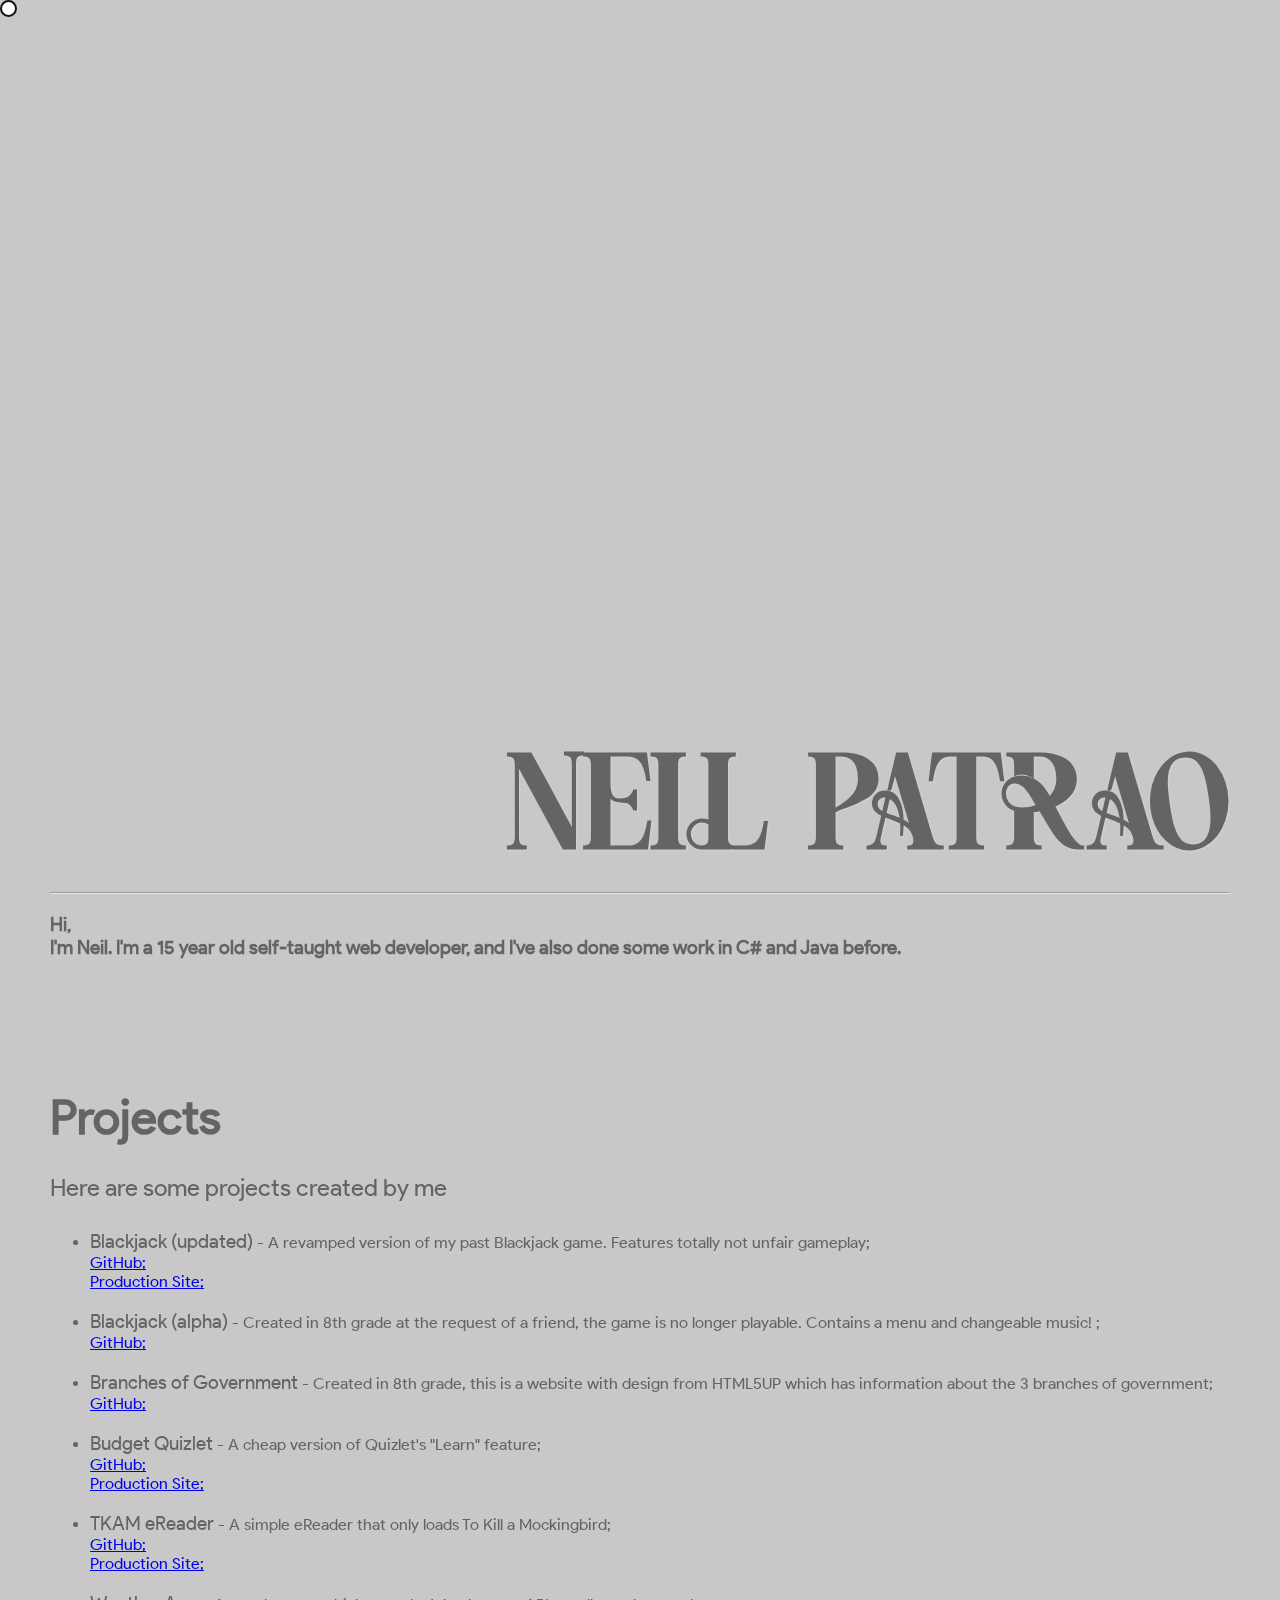
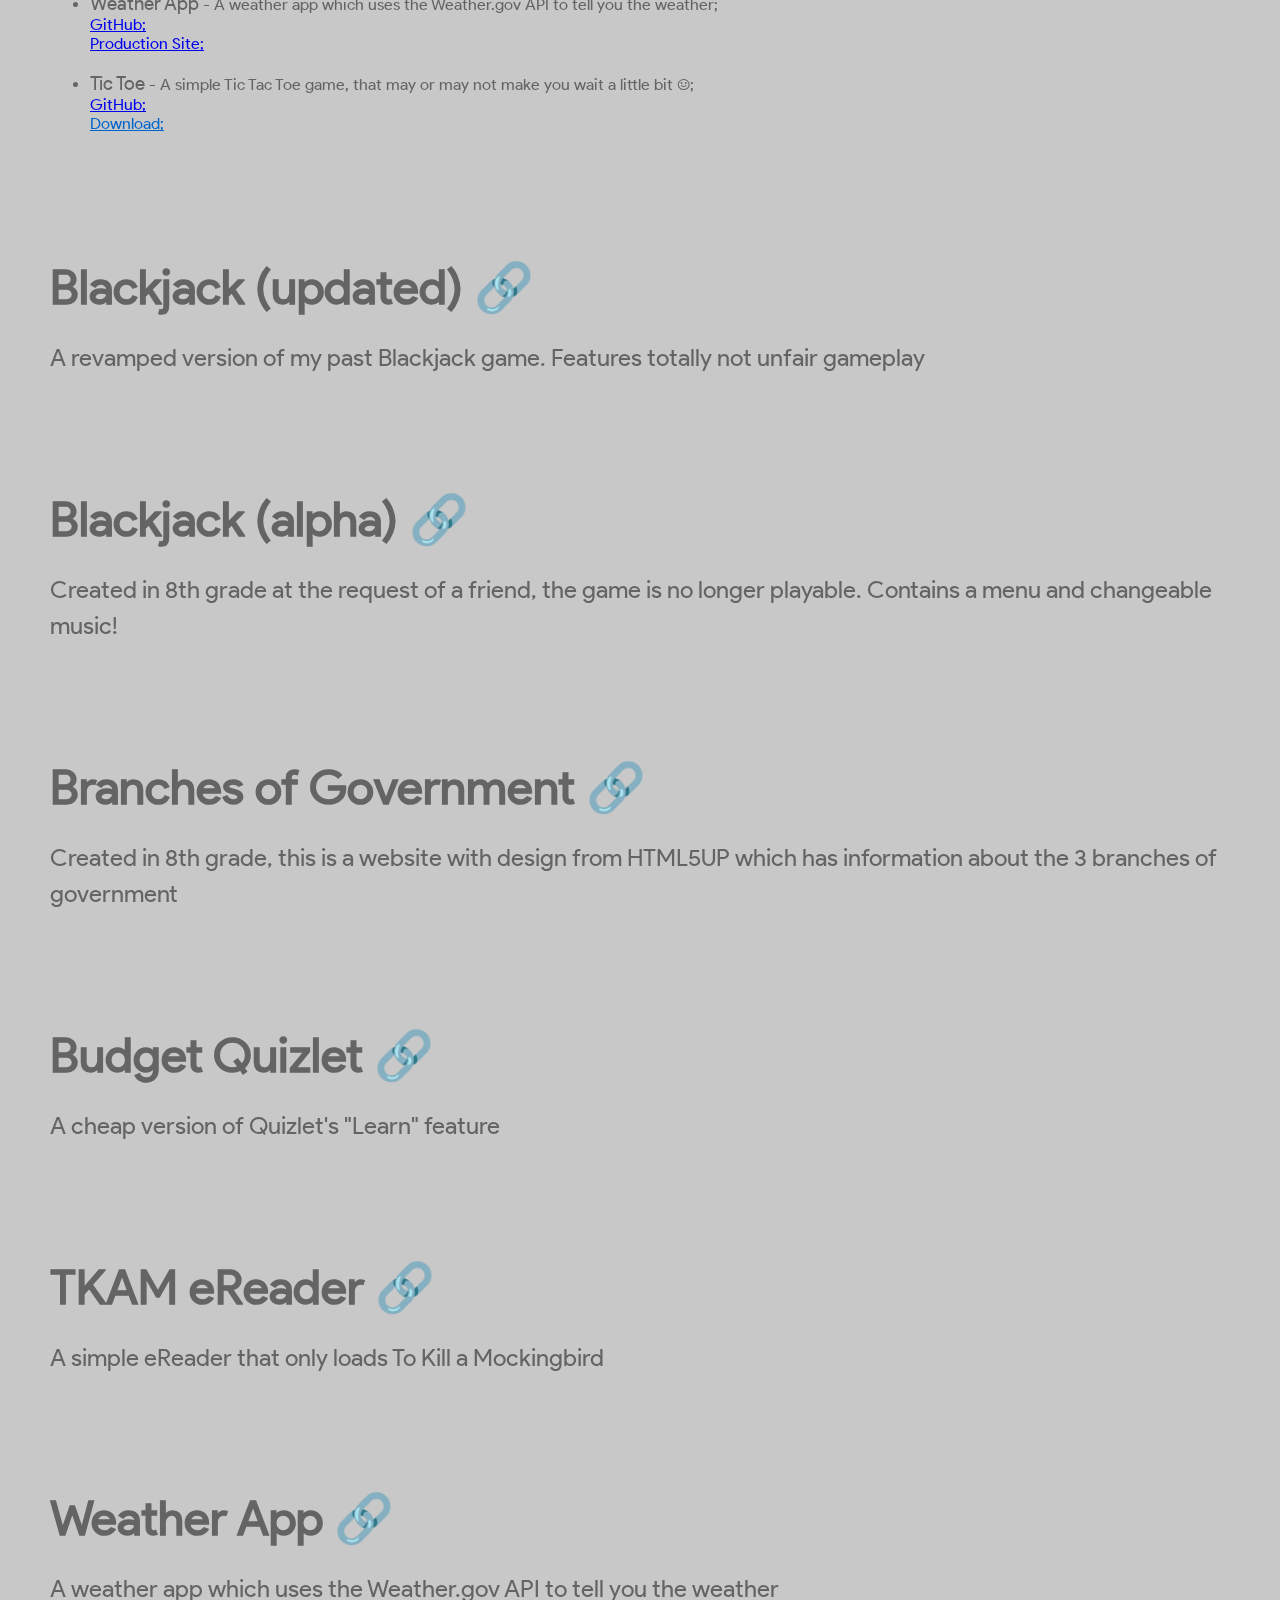
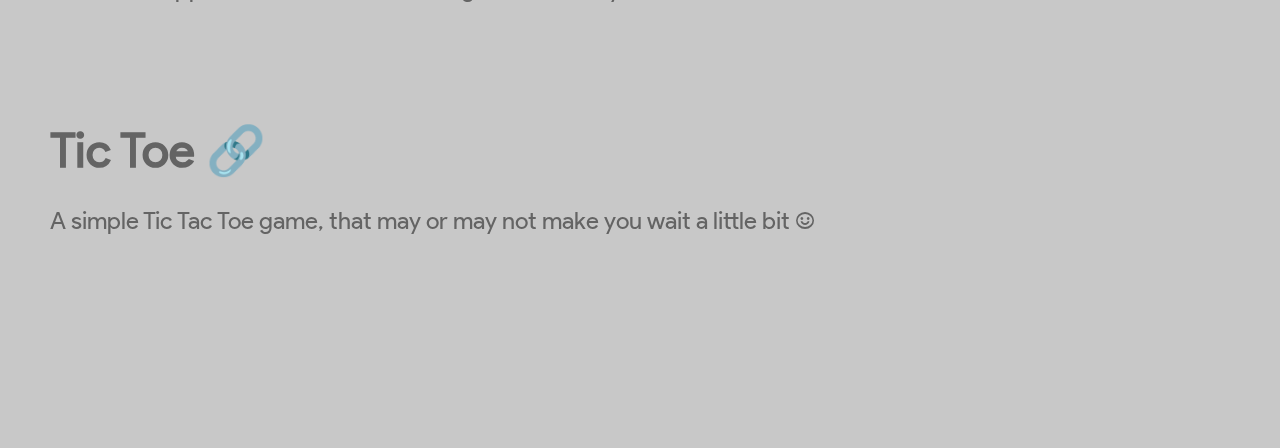
<file: index.html>
<!DOCTYPE html>
<html lang="en">
    <head>
        <title>big funny</title>
        <link rel="stylesheet" href="./styles/content.css">
        <link rel="stylesheet" href="./styles/theme.css">
        <link rel="stylesheet" href="./styles/font.css">
        <link rel="stylesheet" href="./styles/cursor.css">
    </head>
    <body style="height: 100%; width: 100%;" data-color-scheme="dark">
        <cursor></cursor>
        <section class="hero">
            <h1>neil patrao</h1>
        </section>
        <section class="content about">
            <br><hr>
        </section>
        <section class="content projects">
            <h2>Projects</h2>
            <p>Here are some projects created by me</p>
            <ul>uh oh... couldn't fetch projects. try again later</ul>
        </section>
        <!--Interactive Background-->
        <canvas id="canvas"></canvas>
        <script src="./scripts/canvas.js"></script>
        <script src="./scripts/main.js"></script>
        <script src="./scripts/cursor.js"></script>
    </body>
</html>
</file>
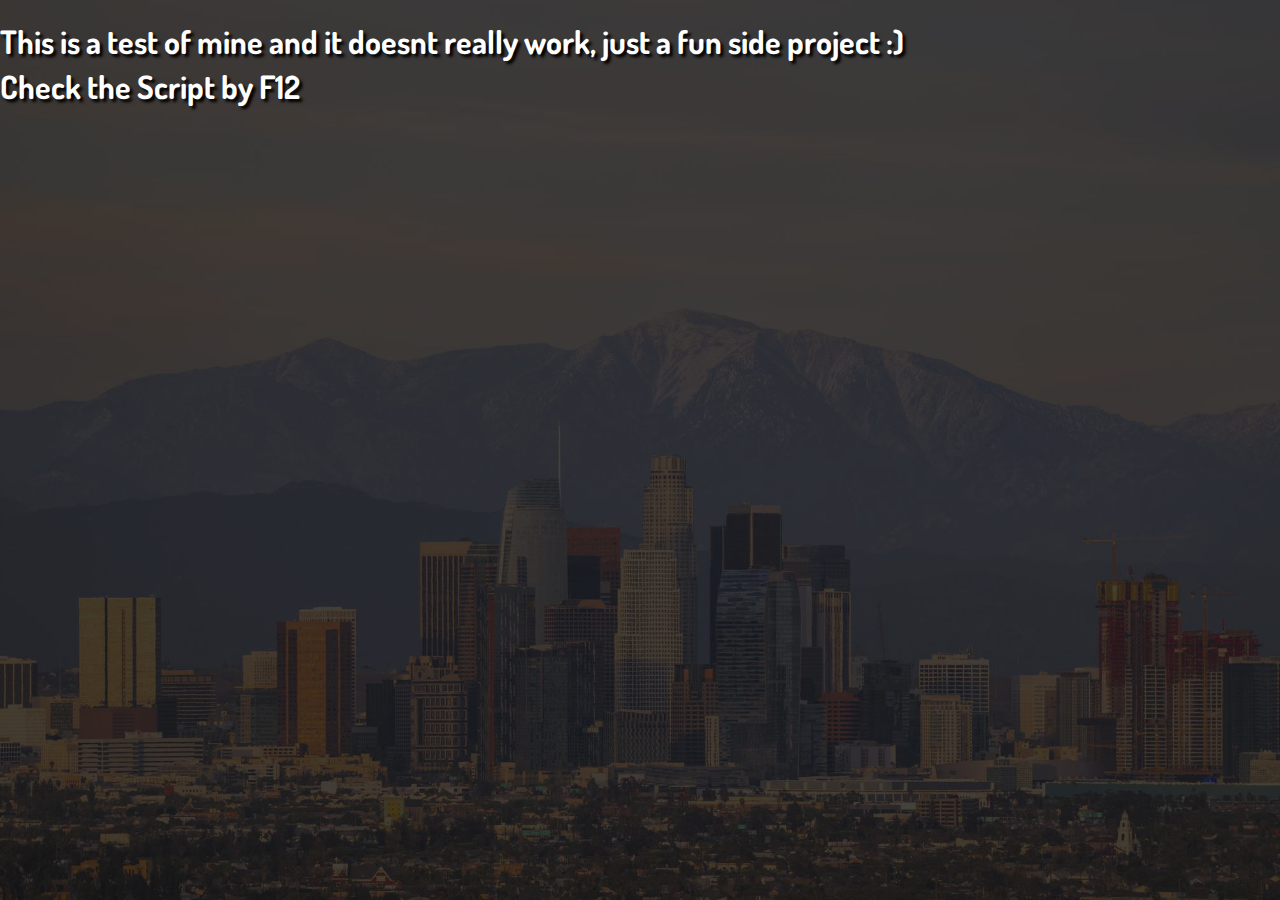
<file: tools/index.html>
<!DOCTYPE html>
<html lang="en">
    <head>
        <meta charset="UTF-8">
        <meta name="viewport" content="width=device-width, initial-scale=1.0">
        <title>HTML Tools</title>
        <link rel="stylesheet" href="style.css">
        <script src="dreamwork.js"></script>
    </head>
    <body>
        <script>
            $().createA('background').css('backgroundImage',`url('./img/bg.jpg')`).giveItAClass('center').andAppendIt()
            $().createA('h1').css('position', 'absolute').css('z-index', '99').thatSays('This is a test of mine and it doesnt really work, just a fun side project :)').andAppendIt()
            $().createA('h1').css('position', 'absolute').css('z-index', '99').css('top', '5vh').thatSays('Check the Script by F12').andAppendIt()
            $().preDefined('blob')
        </script>
    </body>
</html>
</file>
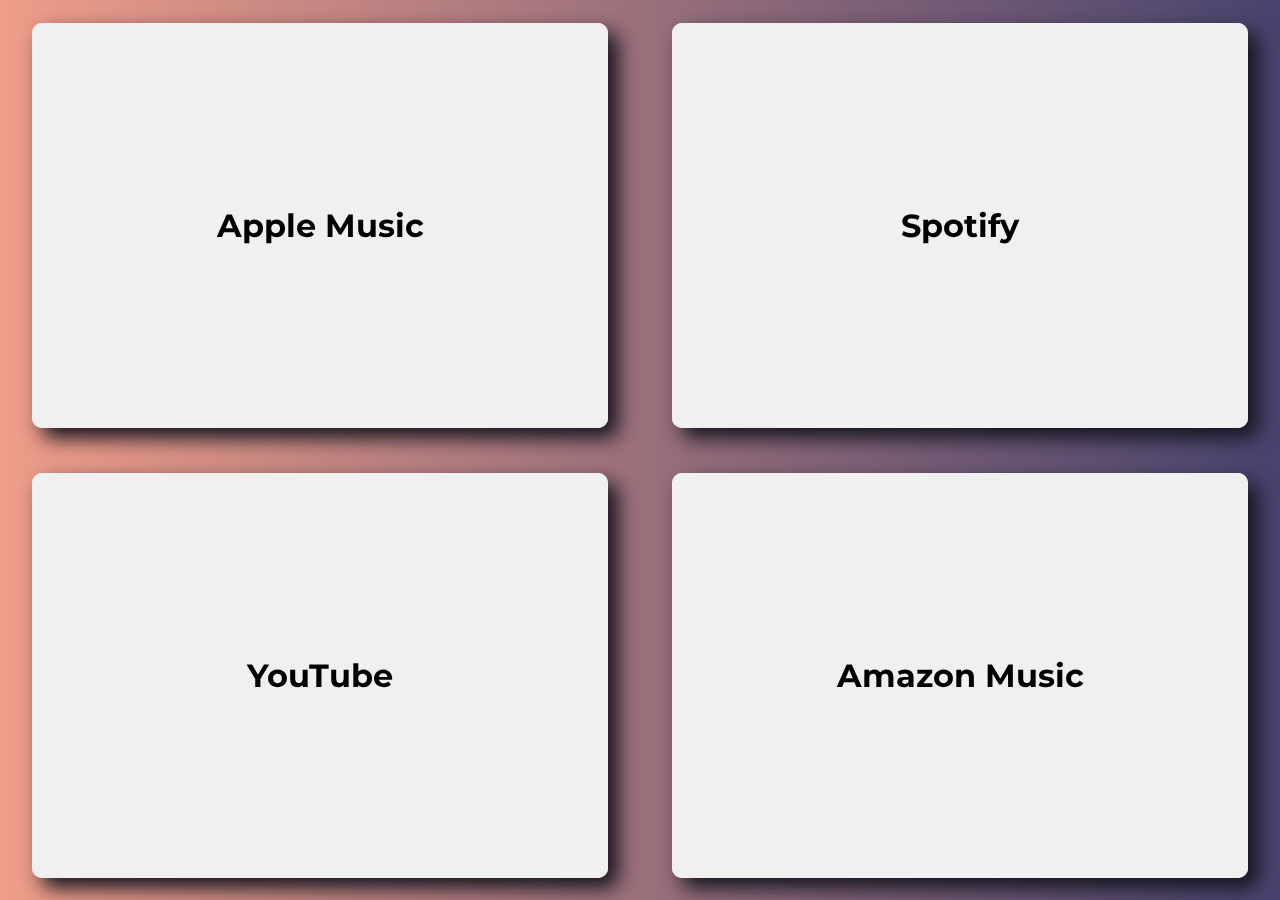
<file: not/a/sketchy/redirect/index.html>
<!DOCTYPE html>
<html lang="en">
    <head>
        <meta charset="UTF-8">
        <meta name="viewport" content="width=device-width, initial-scale=1.0">
        <title>was ist dein lieblingsfach</title>
        <link rel="stylesheet" href="style.css">
		<link rel="shortcut icon" href="icon.jpg" type="image/jpeg">
    </head>
		<div id="overlay" style="display: none;">
			<div id="cloudcaptcha" class="cf-turnstile" data-sitekey="0x4AAAAAAAfl3Fr_ellPI7yx" data-callback="cCallBack"></div>
			<div id="gcaptcha" class="g-recaptcha" data-sitekey="6LeFTBUqAAAAAPuG2RUY2Z2W7t8bdgNzNdxZAVBT"></div>
			<div class="anActualEmbed apple"><iframe frameborder="0" height="650" style="width:100%;max-width: 800px;overflow:hidden;border-radius:10px;" sandbox="allow-forms allow-popups allow-same-origin allow-scripts allow-storage-access-by-user-activation allow-top-navigation-by-user-activation" src="https://embed.music.apple.com/us/album/was-ist-dein-lieblingsfach-single/1745695552"></iframe></div>
			<div class="anActualEmbed spotify"><iframe style="border-radius:12px" src="https://open.spotify.com/embed/episode/1RkmcvzRX9jDQ0Eyt6Bu4y?utm_source=generator&t=38630" width="100%" height="152" frameBorder="0" loading="lazy"></iframe></div>
			<div class="anActualEmbed youtube"><iframe width="560" height="315" src="https://www.youtube-nocookie.com/embed/39UDZMgPg5k?si=9xfsifjXGpGNiq8P&amp;controls=0" title="YouTube video player" frameborder="0" referrerpolicy="strict-origin-when-cross-origin" allowfullscreen></iframe></div>
			<div class="anActualEmbed amazon"><iframe id='AmazonMusicEmbedB0D3VGS313' src='https://music.amazon.com/embed/B0D3VGS313/?id=qSx9GYAGzB&marketplaceId=ATVPDKIKX0DER&musicTerritory=US' width='100%' height='352px' frameBorder='0' style='border-radius:20px;max-width:500px'></iframe></div>

			<button class="close" onclick="closeOverlay()">Close</button>
		</div>
		<div id="main">
			<!-- Apple Music -->
			<div class="top left tilt-container apple">
				<div class="tilt-content">
					<div class="bg1">
						<h1>Apple Music</h1>
					</div>
					<div class="bg2">
						<h1>Apple Music</h1>
					</div>
				</div>
			</div>
	
			<!-- Spotify -->
			<div class="top right tilt-container spotify">
				<div class="tilt-content">
					<div class="bg1">
						<h1>Spotify</h1>
					</div>
					<div class="bg2">
						<h1>Spotify</h1>
					</div>
				</div>
			</div>
	
			<!-- YouTube -->
			<div class="bottom left tilt-container youtube">
				<div class="tilt-content">
					<div class="bg1">
						<h1>YouTube</h1>
					</div>
					<div class="bg2">
						<h1>YouTube</h1>
					</div>
				</div>
			</div>
	
			<!-- Amazon Music -->
			<div class="bottom right tilt-container amazon">
				<div class="tilt-content">
					<div class="bg1">
						<h1>Amazon Music</h1>
					</div>
					<div class="bg2">
						<h1>Amazon Music</h1>
					</div>
				</div>
			</div>
		</div>
		<style>
			/* Define initial styles for .bg1 and .bg2 */
			.bg1, .bg2 {
				position: absolute;
				top: 0;
				left: 0;
				width: 100%;
				height: 100%;
				display: flex; /* Use flexbox for centering */
				align-items: center;
				justify-content: center;
				flex-direction: column; /* Stack content vertically */
				text-align: center; /* Center text horizontally */
				transition: opacity 250ms ease; /* Smooth transition for opacity */
			}

			.bg1 {
				background-color: #f0f0f0; /* Plain white background */
				z-index: 2; /* Ensure .bg1 starts above .bg2 */
			}

			.bg2 {
				opacity: 0; /* Initially hide .bg2 */
				z-index: 1; /* Start .bg2 below .bg1 */
			}

			.apple .bg2 {
				background: linear-gradient(to bottom, #fa5b5b, #cc3b3b); /* Example gradient */
			}
			.spotify .bg2 {
				background: linear-gradient(to bottom, #1ED760, #159944); /* Example gradient */
			}
			.youtube .bg2 {
				background: linear-gradient(to bottom, #CE201F, #F02524); /* Example gradient */
			}
			.amazon .bg2 {
				background: linear-gradient(to right, #0078C0, #00CAFF); /* Example gradient */
			}

			/* Hover effect */
			.tilt-container:hover .bg1 {
				opacity: 0; /* Fade out .bg1 on hover */
			}

			.tilt-container:hover .bg2 {
				opacity: 1; /* Fade in .bg2 on hover */
			}

		</style>
		<script>
			let embeds = document.querySelectorAll('.anActualEmbed')
			embeds.forEach((embed)=>{
				embed.style.display="none"
				let service = embed.classList[1];

				document.querySelectorAll(`.${service}`)[1].addEventListener('click',()=>{
					displayCaptchas(embed, service)
				})
			})
			let hasFilledB4 = false;
			
			let jakePaulsBalls = false;
			let jakesTimer;
			let jakesID

			let drakesBalls = false;
			let drakesTimer;

			function displayCaptchas(embed, service){
				if (hasFilledB4){ //has already opened a service
					location.reload()
				} else{
					if (!jakePaulsBalls){ //cloudflare
						alert('Please solve the captcha which appears soon.')
						document.getElementById('overlay').style.display='flex'
						turnstile.render('#cloudcaptcha', {
							sitekey: '0x4AAAAAAAfl3Fr_ellPI7yx',
							callback: function(token) {
								console.log('Rendered')
							},
						});
						jakesTimer = setInterval(() => {
							if (turnstile.getResponse()!==undefined){
								jakePaulsBalls=true
								clearInterval(jakesTimer)
								document.getElementById('cloudcaptcha').style.display='none'
								document.getElementById('overlay').style.display='none'
							}
						}, 100);
					} else if (!drakesBalls){ //google
						alert('You haven\'t solved enough captchas, let\'s do another.')
						document.getElementById('overlay').style.display='flex'
						grecaptcha.render('gcaptcha', {
							'sitekey' : '6LeFTBUqAAAAAPuG2RUY2Z2W7t8bdgNzNdxZAVBT'
						});
						drakesTimer = setInterval(() => {
							if (grecaptcha.getResponse()!==''){
								drakesBalls=true
								clearInterval(drakesTimer)
								document.getElementById('gcaptcha').style.display='none'
								document.getElementById('overlay').style.display='none'
							}
						}, 1);
					} else{ //finished both
						hasFilledB4=true;
						alert('Oops! I accidentally dropped the metaphorical piece of paper which told me whether or not you completed the captchas or not!!! Next time you open a service, you\'ll have to do the captchas again!!! oh no!!!')					
						embeds.forEach((embed)=>{
							embed.style.display="none"
							document.getElementById('overlay').style.display='none'
						})
						let embed = document.getElementsByClassName(service)[0]
						if (embed.style.display!=='block'){
							embed.style.display="block"
							document.getElementById('overlay').style.display='flex'
						}
						jakePaulsBalls=false;
						turnstile.reset('cloudcaptcha')
						grecaptcha.reset('gcaptcha')
					}
				}
			}
			function closeOverlay(){
				document.getElementById('overlay').style.display='none'
				embeds.forEach((embed)=>{
					embed.style.display="none"
					embed.contentWindow.location.reload();
				})
			}
		</script>
		<script src="script.js"></script>
		<script>
			function gCallBack() {
				console.log('Google Captcha is ready');
			}
			function cCallBack(){
				console.log('Cloudflare is ready')
			}
		</script>
		<script src="https://www.google.com/recaptcha/api.js?onload=gCallBack&render=explicit" async defer></script>
		<script src="https://challenges.cloudflare.com/turnstile/v0/api.js?onload=cCallBack&render=explicit" defer></script>
	</body>
</html>
</file>
<file: styles/content.css>
body {
    margin: 0;
    padding: 0;
    background-color: rgb(20,20,20);
    color: white;
    transition: background-color 400ms linear, color 400ms linear;
    overflow-x: hidden;
}
canvas {
    position: absolute;
    z-index: -3;
    top: 0;
    left: 0;
    opacity: 80%;
}
*:not(canvas){
    font-family: 'Product Sans Regular';
    z-index: 1;
}
.hero {
    min-height: 100vh;
    display: flex;
    justify-content: flex-end;
    align-items: flex-end;
    padding: 50px;
}

.hero h1 {
    font-size: 6rem;
    z-index: -1;
    text-shadow: 1px 1px 2px rgba(255, 255, 255, 0.2);
    font-family: 'Heroeau';
}
.content{
    padding:  25px 50px;
    margin: 0;
    transform: translateY(-10rem);
}
.content h2 {
    margin-bottom: 20px;
    font-size: 3rem;
}

.content p {
    font-size: 1.5rem;
    line-height: 1.5;
}
.content .cursorPointer > h2{
    cursor: pointer;
}

.exeDownload{
    color: #0066CC;
    text-decoration: underline;
    cursor: pointer;
}
</file>
<file: styles/theme.css>
body[data-color-scheme="light"] {
    background-color: rgb(200, 200, 200);
    color: rgb(100, 100, 100);
}
.hero h1[data-color-scheme="light"]{
    text-shadow: 1px 1px 2px rgba(0, 0, 0, 0.2);
}
@media screen and (max-width: 600px) {
    .hero h1{
        font-size: 7.5rem
    }
}
@media screen and (max-width: 450px) {
    .hero h1{
        font-size: 5rem
    }
}
@media (pointer:coarse) {
    .content h2{
        font-size: 2.5rem;
    }
    .content p{
        font-size: 1.75rem
    }
}
</file>
<file: styles/font.css>
/*! Generated by Font Squirrel (https://www.fontsquirrel.com) on May 12, 2024 */

@font-face {
    font-family: 'Product Sans Regular';
    font-style: normal;
    font-weight: normal;
    src: local('Product Sans Regular'), url('../font/ProductSans-Regular.woff') format('woff');
}

@font-face {
    font-family: 'Heroeau';
    src: url('../font/Heroeau-Regular.woff2') format('woff2'),
         url('../font/Heroeau-Regular.woff') format('woff');
    font-weight: normal;
    font-style: normal;
}
</file>
<file: styles/cursor.css>
body{
    cursor: none;
}
cursor {
    background-color: white;
    position: absolute;
    z-index: 0;
    height: 1vmax;
    aspect-ratio: 1;
    transition: all 500ms ease;
    border: 2px rgb(20,20,20) solid;
    border-radius: 100%;
}
.idle{
    animation: idle 2s ease infinite;
}
.mousedown{
    scale: .5;
}
@keyframes idle {
    0%, 100% {
      opacity: 1;
      scale: 1;
    }
    50% {
        opacity: 0;
        scale: 0.2;
    }
}
</file>
<file: tools/style.css>
@import url('https://fonts.googleapis.com/css2?family=Dosis&display=swap');

* {
    font-family: 'Dosis';
}

ittybitty{
    display: inline;
    font-size: 13px;
}

body {
    background-color: rgb(20, 20, 20);
    color: white;
    text-shadow: 3px 3px 3px black;
    margin: 0;
    overflow-x: hidden;
    transition: background-color 500ms ease;
    padding: 0;
}

#hero {
    top: 0;
    left: 0;
    height: 100vh;
    width: 100vw;
    padding: 5px 8px;
}
#hero h1 {
    position: absolute;
    top: 50%;
    left: 50%;
    transform: translate(-50%, -50%);
}

.section {
    height: 100vh;
    left: 0;
    width: 100vw;
    padding: 10px
}
.section .left{
    width: 50%;
    left: 0;
    float: left
}
.section .right {
    width: 50%;
    right: 0;
    float: right;
}

.center {
    display: flex;
    flex-direction: column;
    justify-content: center;
    align-items: center;
    text-align: center;
    height: 100%; /* Make sure the div takes full height of its parent */
}

background {
    z-index: -1;
    position: absolute;
    width: 100vmax;
    height: 100vmax;
    opacity: 20%;
    background-repeat: no-repeat;
    background-size: cover;
}

#credits {
    position: absolute;
    bottom: 0;
    right: 0;
    margin: 1vh;
    animation: rotate2 5s infinite linear forwards;
}

button {
    border: none;
    border-radius: 0;
    padding: 5px 8px;
    background-color: rgb(153, 221, 153);
    color: black;
    cursor: pointer;
    transition: all 250ms ease;
}

button:active {
    scale: 1.1;
    background-color: rgb(105, 204, 105);
}

#credits,
#credits a {
    color: white;
}

#credits:hover {
    animation: none;
}

@keyframes rotate2 {
    0% {
        transform: rotateY(0deg);
    }

    100% {
        transform: rotateY(360deg);
    }
}
</file>
<file: not/a/sketchy/redirect/style.css>
@import url('https://fonts.googleapis.com/css2?family=Montserrat:ital,wght@0,100..900;1,100..900&display=swap');
*{
    font-family: 'Montserrat', sans-serif;
}
.tilt-container {
    position: absolute;
    width: 45vw; /* Adjust width as needed */
    height: 45vh; /* Adjust height as needed */
    border-radius: 10px;
    display: flex;
    align-items: center;
    justify-content: center;
    perspective: 1000px; /* Depth of the 3D effect */
    overflow: hidden;
    transition: transform 0.5s cubic-bezier(.2,.7,.5,1.3), scale 0.5s ease, background-color 250ms ease; /* Smooth transition for tilt effect */
    cursor: pointer;
    box-shadow: 10px 10px 20px rgb(20,20,30);
}
.tilt-container:active{
    scale: 0.9;
}
#overlay{
    position: absolute;
    top: 50%;
    left: 50%;
    transform: translate(-50%, -50%);
    z-index: 100;
    width: 1200px;
    height: 650px;
    padding: 10px;
    background-color: #182848;
    border-radius: 20px;
    display: flex;
    align-items: center;
    justify-content: center;
}
.close{
    position: absolute;
    top: 1vh;
    right: 1vh;
    cursor: pointer;
}
.tilt-content {
    position: relative;
    display: flex;
    align-items: center;
    justify-content: center;
    width: 100%;
    height: 100%;
    background-color: #f0f0f0; /* Background color of the tile */
    transform-style: preserve-3d;
    transition: background-color 250ms ease;
}

.top.left {
    top: 2.5vh; /* Adjust top position */
    left: 2.5vw; /* Adjust left position */
}

.top.right {
    top: 2.5vh; /* Adjust top position */
    right: 2.5vw; /* Adjust right position */
}

.bottom.left {
    bottom: 2.5vh; /* Adjust bottom position */
    left: 2.5vw; /* Adjust left position */
}

.bottom.right {
    bottom: 2.5vh; /* Adjust bottom position */
    right: 2.5vw; /* Adjust right position */
}
body{
    background-color: #182848;
    background: radial-gradient(circle at bottom left, #ee9d89, #47436e);
    overflow: hidden;
}
</file>
